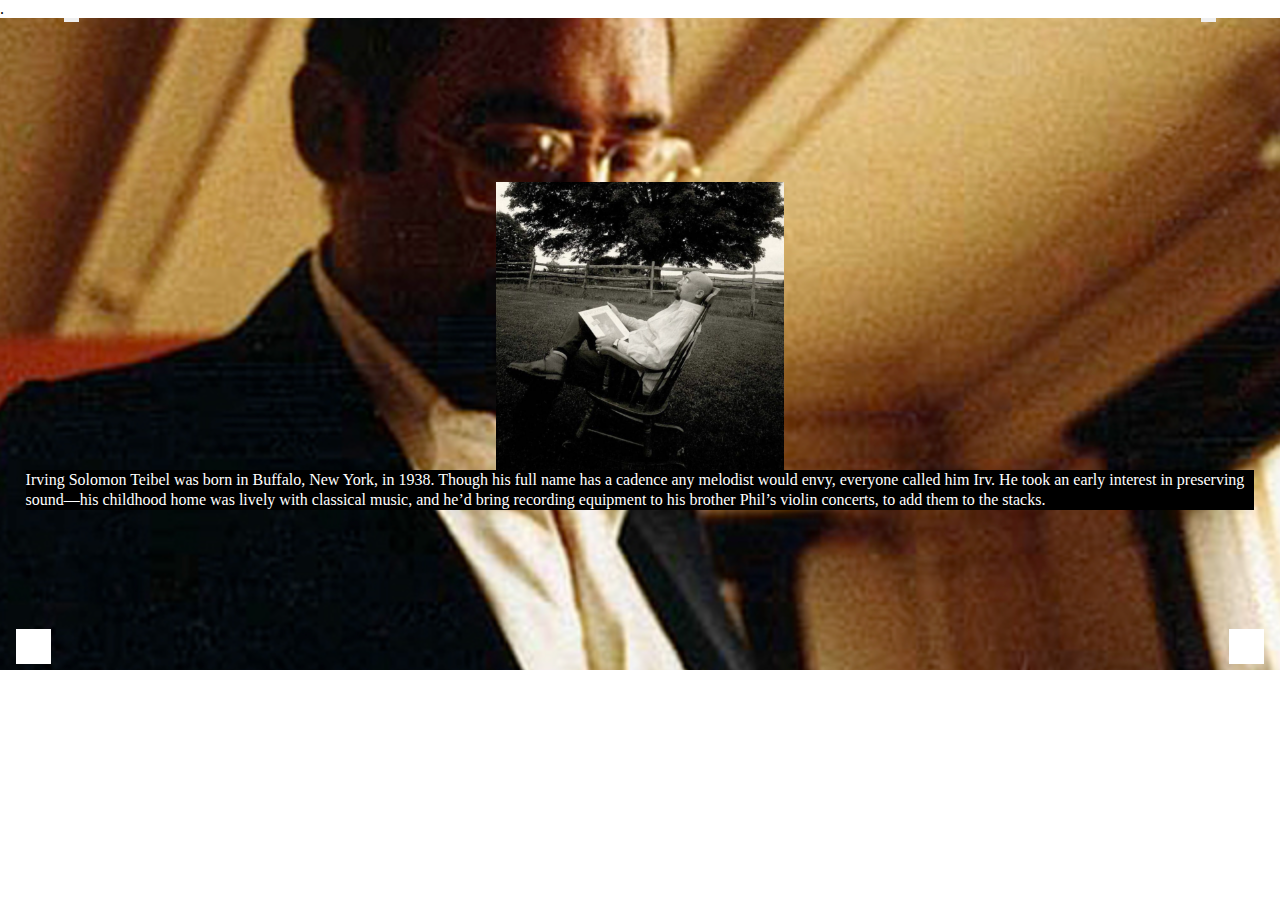
<file: 4-index.html>
.<!DOCTYPE html>
<html lang="en" dir="ltr">
  <head>
    <meta charset="utf-8">
    <link rel="stylesheet" href="4-styles.css"></link>
    <title>Longform - Irv Teibel</title>
  </head>
  <body>
    <section class="sect4">
    <header>
      <button id="home"></button>
      <button id="spotify"></button>
    </header>
    <div class="back"></div>
    <div class="next"></div>
    <div class="center"></div>
    <div class="text">Irving Solomon Teibel was born in Buffalo, New York, in 1938. Though his full name has a cadence any melodist would envy, everyone called him Irv. He took an early interest in preserving sound—his childhood home was lively with classical music, and he’d bring recording equipment to his brother Phil’s violin concerts, to add them to the stacks.</div>
    </section>
  </body>
</html>
</file>
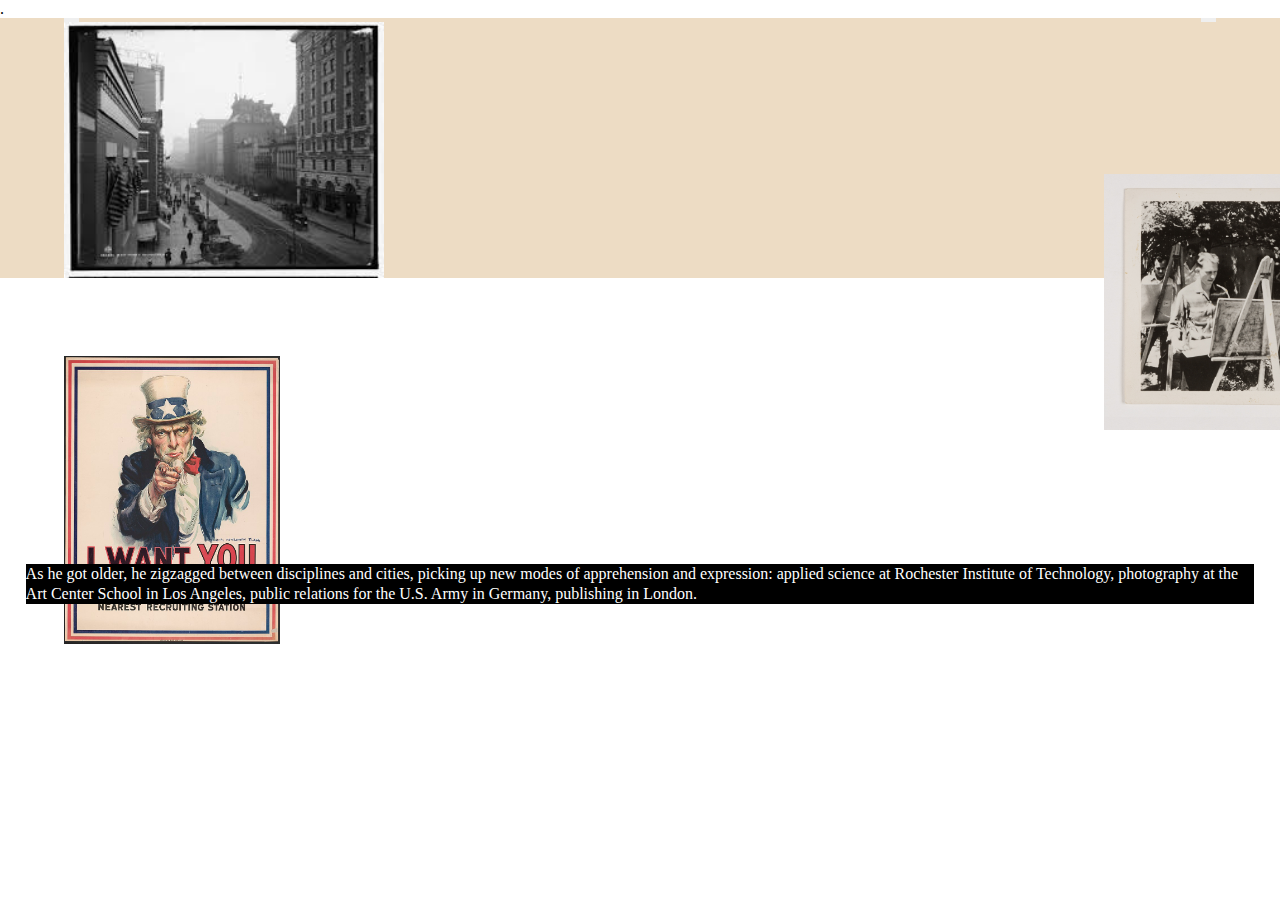
<file: 5-index.html>
.<!DOCTYPE html>
<html lang="en" dir="ltr">
  <head>
    <meta charset="utf-8">
    <link rel="stylesheet" href="5-styles.css"></link>
    <title>Longform - Irv Teibel</title>
  </head>
  <body>
    <section class="sect5">
    <header>
      <button id="home"></button>
      <button id="spotify"></button>
    </header>
    <div class="back"></div>
    <div class="next"></div>
    <div class="top"></div>
    <div class="middle"></div>
    <div class="bottom"></div>
    <div class="text">As he got older, he zigzagged between disciplines and cities, picking up new modes of apprehension and expression: applied science at Rochester Institute of Technology, photography at the Art Center School in Los Angeles, public relations for the U.S. Army in Germany, publishing in London.</div>
  </section>
  </body>
</html>
</file>
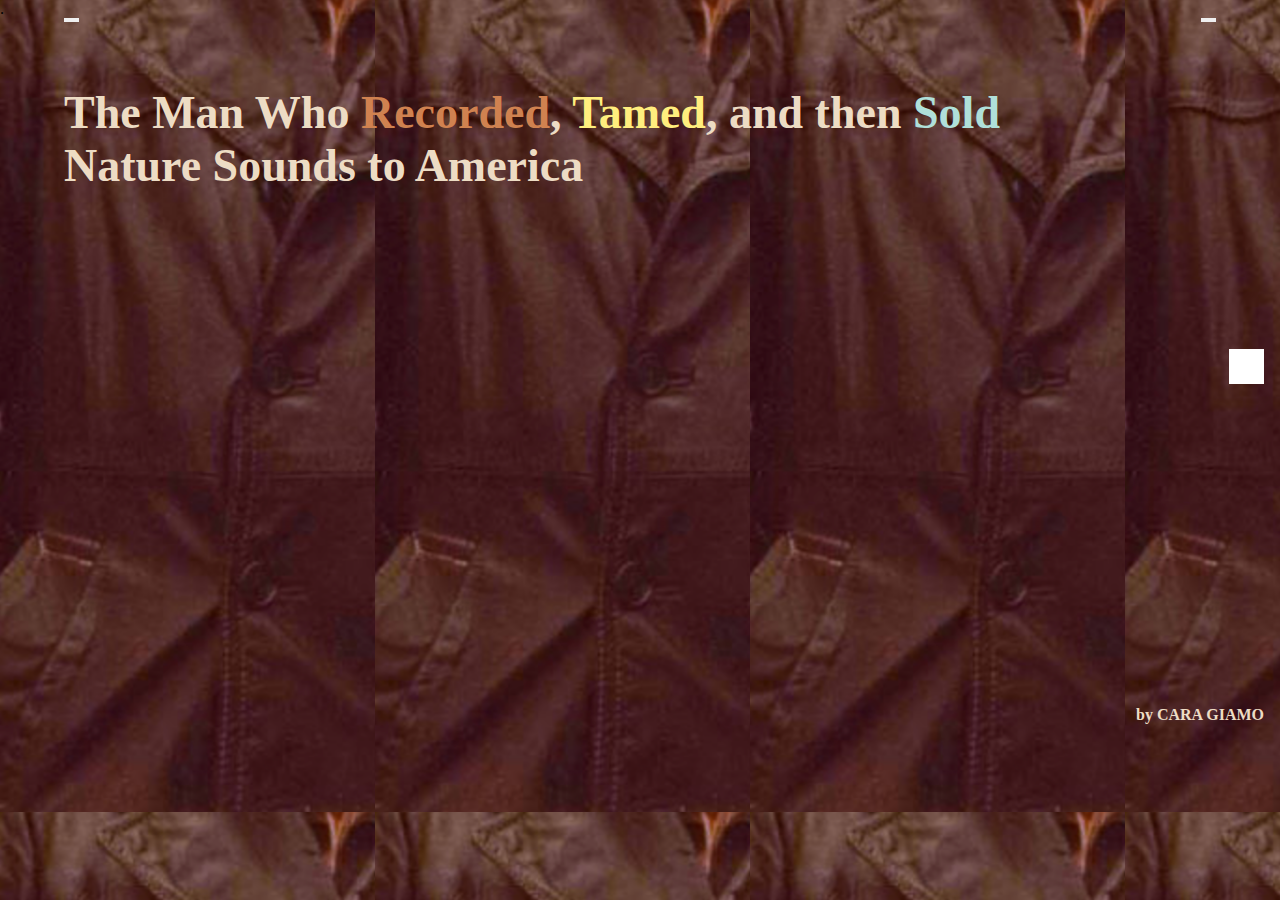
<file: title-index.html>
.<!DOCTYPE html>
<html lang="en" dir="ltr">
  <head>
    <meta charset="utf-8">
    <link rel="stylesheet" href="title-styles.css"></link>
    <title>Longform - Irv Teibel</title>
  </head>
  <body>
    <section class="container">
    <header>
      <button id="home"></button>
      <button id="spotify"></button>
    </header>
    <h1>The Man Who <span style="color:#D08250;">Recorded</span>, <span style="color:#FFEE7E;">Tamed</span>, and then <span style="color:#B0E0DA;">Sold</span> Nature Sounds to America</h1>
    <p>by CARA GIAMO</p>
    <div class="next"></div>
  </container>
  </body>
</html>
</file>
<file: 4-styles.css>
/*Fonts and Sizes

h1:
Volkhov, TT, Bold, 45px

h2:
Sudbury Book, Tt, 36px

p:
Sudbury Book (tt) 18px
*/
* {
    margin: 0px;
    padding: 0px;
}

.sect4 {
position: relative;
background-image: url("assets/4-slide-bg.png");
background-position: center;
}

header {
position: relative;
display:flex;
justify-content: space-between;
margin: 0 5% 0 5%;
}

#home,
#spotify {
width: 15px;
}

.next {
background-color: fff;
height: 35px;
width: 35px;
position: absolute;
right: 1rem;
bottom: .35rem;
}

.back {
background-color: fff;
height: 35px;
width: 35px;
position: absolute;
left: 1rem;
bottom: .35rem;
}

.sect4 .center {
width: 18rem;
height: 18rem;
background-image: url("assets/4-slide-chair.png");
background-size: contain;
margin: 10rem auto;
}

.sect4 .text {
position: relative;
top: -10rem;
margin: 0% 2% 0% 2%;
font-family: Sudbury Book;
font-size: 16px;
line-height: 20px;
background-color: 000;
color: fff;
}
</file>
<file: 5-styles.css>
* {
    margin: 0px;
    padding: 0px;
}

.sect5 {
position: relative;
background-color: #EDDCC4;
background-position: 35%;
}

header {
position: relative;
display:flex;
justify-content: space-between;
margin: 0 5% 0 5%;
}

#home,
#spotify {
width: 15px;
}

.next {
background-color: fff;
height: 35px;
width: 35px;
position: absolute;
right: 1rem;
bottom: -30.3rem;
}

.back {
background-color: fff;
height: 35px;
width: 35px;
position: absolute;
left: 1rem;
bottom: -30.3rem;
}

.sect5 .top {
position: relative;
top: 0%;
left: 5%;
z-index: 1;
height: 16rem;
width: 20rem;
background-image: url("assets/5-slide-rochester.jpeg");
background-size: contain;
}

.sect5 .middle {
position: absolute;
top: 60%;
right: -10%;
z-index: 2;
height: 16rem;
width: 19rem;
background-image: url("assets/5-slide-artschool.jpg");
background-size: contain;
}

.sect5 .bottom {
position: absolute;
top: 130%;
left: 5%;
z-index: 1;
height: 18rem;
width: 13.5rem;
background-image: url("assets/5-slide-usarmy.jpg");
background-size: contain;
}

.sect5 .text {
position: absolute;
top: 210%;
z-index: 4;
margin: 0% 2% 0% 2%;
font-family: Sudbury Book;
font-size: 16px;
line-height: 20px;
background-color: 000;
color: fff;
}
</file>
<file: title-styles.css>
/*Fonts and Sizes

h1:
Volkhov, TT, Bold, 45px

h2:
Sudbury Book, Tt, 36px

p:
Sudbury Book (tt) 18px
*/

* {
    margin: 0px;
    padding: 0px;
}

.container {
position: relative;
}

body {
background-image: url("assets/title-slide-bg-mobile.png");
}

header {
position: relative;
display:flex;
justify-content: space-between;
margin: 0 5% 0 5%;
}

#home,
#spotify {
width: 15px;
}

.next {
background-color: fff;
height: 35px;
width: 35px;
position: absolute;
right: 1rem;
bottom: -12rem;
}

h1 {
margin: 5% 14% 0% 5%;
font-family: Ultra;
color:#EDDCC4;
font-size: 46px;
}

p {
position: absolute;
right: 1rem;
top: 43rem;
font-family: Sudbury Book;
font-weight: bold;
color: #EDDCC4;
}
</file>
